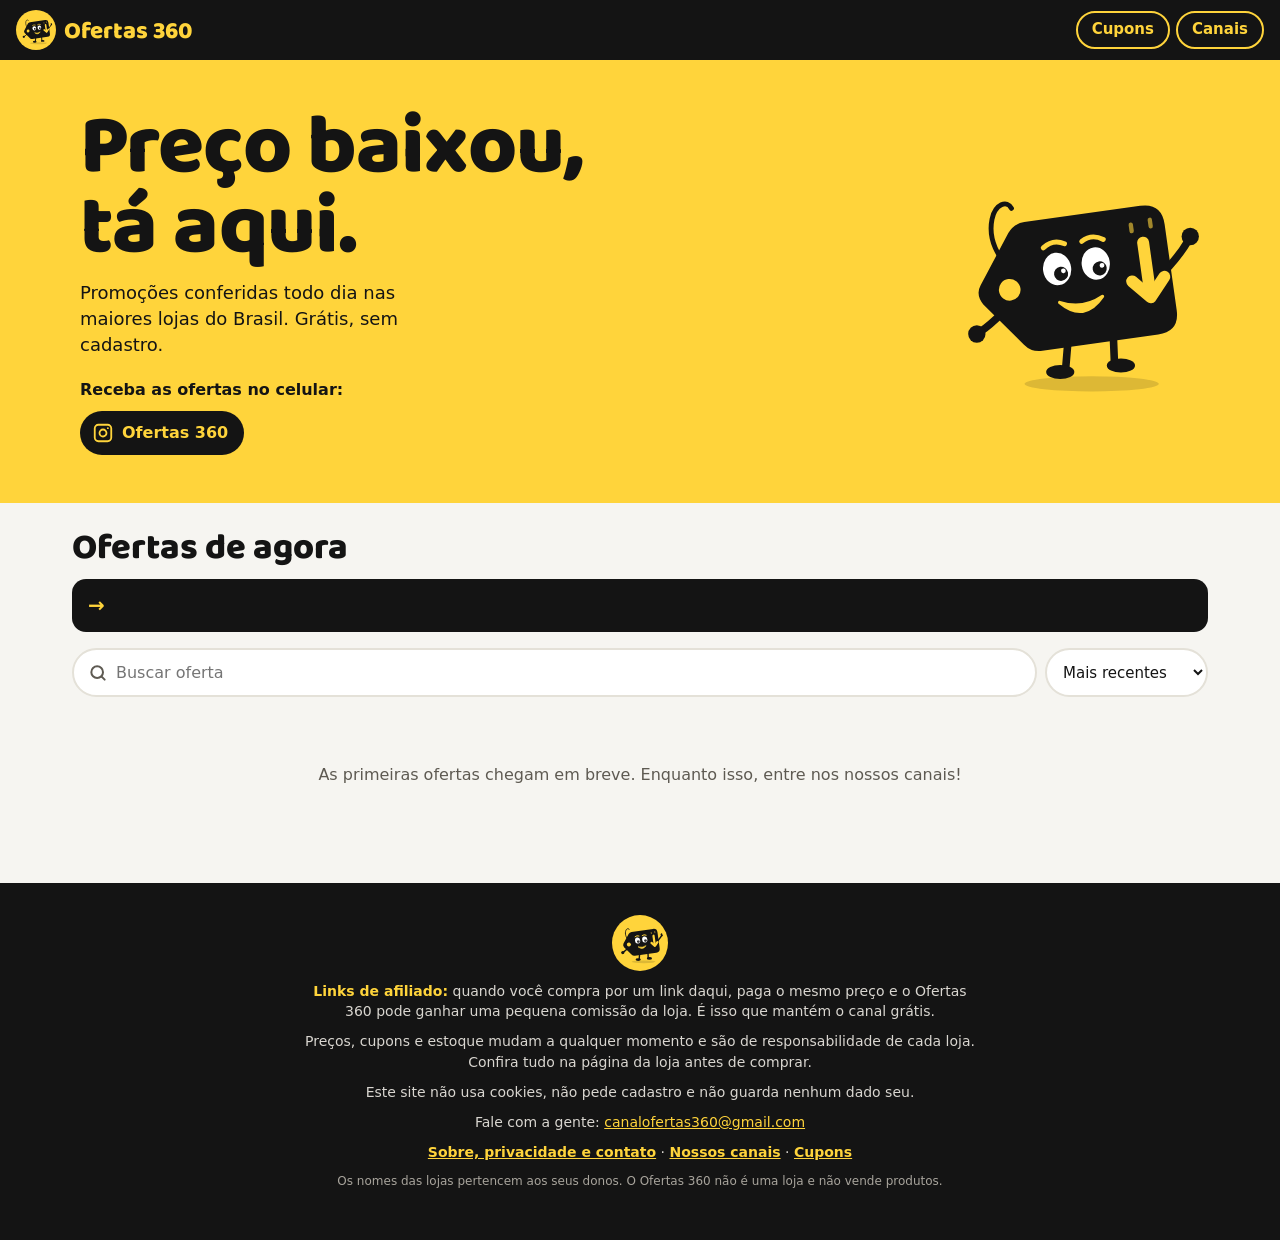
<file: index.html>
<!doctype html>
<html lang="pt-BR">
<head>
<meta charset="utf-8">
<meta name="viewport" content="width=device-width, initial-scale=1">
<meta http-equiv="Content-Security-Policy" content="default-src 'none'; script-src 'self'; style-src 'self'; img-src 'self' https://*.alicdn.com https://*.aliexpress-media.com https://*.aliexpress.com https://*.magazineluiza.com.br https://*.media-amazon.com https://*.mlcdn.com.br https://*.mlstatic.com https://*.shopee.com.br https://*.ssl-images-amazon.com https://*.susercontent.com; font-src 'self'; connect-src 'self'; base-uri 'none'; form-action 'none'; upgrade-insecure-requests">
<meta name="referrer" content="strict-origin-when-cross-origin">
<title>Ofertas 360 | Promoções conferidas todo dia</title>
<meta name="description" content="Promoções de verdade nas maiores lojas do Brasil, conferidas todo dia. Grátis para participar.">
<meta name="theme-color" content="#FFD43B">
<meta property="og:type" content="website">
<meta property="og:locale" content="pt_BR">
<meta property="og:site_name" content="Ofertas 360">
<meta property="og:title" content="Ofertas 360: preço baixou, tá aqui">
<meta property="og:description" content="Promoções de verdade nas maiores lojas do Brasil, conferidas todo dia. Grátis.">
<link rel="canonical" href="https://ofertas360.com.br/">
<meta property="og:url" content="https://ofertas360.com.br/">
<meta property="og:image" content="https://ofertas360.com.br/og.png">
<meta property="og:image:width" content="1200">
<meta property="og:image:height" content="630">
<meta name="twitter:card" content="summary_large_image">
<link rel="icon" href="favicon.svg" type="image/svg+xml">
<link rel="preload" href="fontes/baloo-2-800.woff2" as="font" type="font/woff2" crossorigin>
<link rel="stylesheet" href="estilo.css">
<script src="app.js" defer></script>
</head>
<body data-pagina="ofertas">
<a class="pular" href="#ofertas">Pular para as ofertas</a>

<header class="topo">
  <a class="marca" href="./">
    <img src="etiquetinha.svg" alt="" width="40" height="40">
    <span>Ofertas 360</span>
  </a>
  <nav class="topo-nav" aria-label="Páginas">
    <a class="topo-link" href="cupons.html">Cupons</a>
    <a class="topo-link" href="canais.html">Canais</a>
  </nav>
</header>

<main>
  <section class="capa" aria-labelledby="titulo-capa">
    <div class="capa-texto">
      <h1 id="titulo-capa">Preço baixou,<br>tá aqui.</h1>
      <p>Promoções conferidas todo dia nas maiores lojas do Brasil. Grátis, sem cadastro.</p>
      <p class="capa-chamada">Receba as ofertas no celular:</p>
      <ul class="canais-lista" id="canais-capa" aria-label="Nossos canais"></ul>
    </div>
    <img class="capa-mascote" src="etiquetinha.svg" alt="Etiquetinha, a mascote do Ofertas 360, acenando" width="240" height="240">
  </section>

  <section class="vitrine" id="ofertas" aria-labelledby="titulo-ofertas">
    <div class="vitrine-cabeca">
      <h2 id="titulo-ofertas">Ofertas de agora</h2>
      <p class="atualizado" id="atualizado" aria-live="polite"></p>
    </div>

    <a class="faixa-cupons" id="faixa-cupons" href="cupons.html" hidden></a>
    <div class="ferramentas">
      <label class="busca">
        <span class="visivel-leitor">Buscar oferta</span>
        <svg viewBox="0 0 24 24" aria-hidden="true"><circle cx="11" cy="11" r="7"></circle><path d="M20 20l-3.6-3.6"></path></svg>
        <input id="busca" type="search" placeholder="Buscar oferta" maxlength="60" autocomplete="off" enterkeyhint="search">
      </label>
      <label class="ordem">
        <span class="visivel-leitor">Ordenar por</span>
        <select id="ordem">
          <option value="recentes">Mais recentes</option>
          <option value="desconto">Maior desconto</option>
          <option value="preco">Menor preço</option>
        </select>
      </label>
    </div>
    <div class="temas" id="temas" role="group" aria-label="Filtrar por assunto"></div>

    <p class="aviso-exemplo" id="aviso-exemplo" hidden>Prévia com ofertas de exemplo: os links ainda não levam a produtos de verdade.</p>
    <div class="grade" id="grade" aria-live="polite" aria-busy="true">
      <p class="estado">Carregando ofertas...</p>
    </div>
    <div class="mais">
      <button type="button" id="ver-mais" hidden>Ver mais ofertas</button>
    </div>
    <noscript><p class="estado">Ative o JavaScript para ver as ofertas, ou entre em um dos <a href="canais.html">nossos canais</a>.</p></noscript>
  </section>
</main>

<dialog class="janela" id="janela-cupons" aria-labelledby="janela-titulo">
  <div class="janela-topo">
    <h2 id="janela-titulo">Cupons para este produto</h2>
    <button type="button" class="janela-fechar" id="janela-fechar" aria-label="Fechar">×</button>
  </div>
  <p class="janela-produto" id="janela-produto"></p>
  <div class="janela-lista" id="janela-lista"></div>
  <p class="janela-nota">Copie o código e aplique no carrinho da loja. Cada loja tem suas regras: produtos participantes,
    limite de uso e prazo podem mudar.</p>
  <div class="janela-acoes">
    <a class="janela-todos" id="janela-todos" href="cupons.html">Todos os cupons</a>
    <a class="oferta-botao" id="janela-ir" href="./">Ver oferta</a>
  </div>
</dialog>

<footer class="rodape">
  <img src="etiquetinha.svg" alt="" width="56" height="56">
  <p><strong>Links de afiliado:</strong> quando você compra por um link daqui, paga o mesmo preço e o Ofertas 360 pode ganhar uma pequena comissão da loja. É isso que mantém o canal grátis.</p>
  <p>Preços, cupons e estoque mudam a qualquer momento e são de responsabilidade de cada loja. Confira tudo na página da loja antes de comprar.</p>
  <p>Este site não usa cookies, não pede cadastro e não guarda nenhum dado seu.</p>
  <p class="rodape-contato" id="contato"></p>
  <p class="rodape-links"><a href="sobre.html">Sobre, privacidade e contato</a> · <a href="canais.html">Nossos canais</a> · <a href="cupons.html">Cupons</a></p>
  <p class="rodape-pequeno">Os nomes das lojas pertencem aos seus donos. O Ofertas 360 não é uma loja e não vende produtos.</p>
</footer>
</body>
</html>
</file>
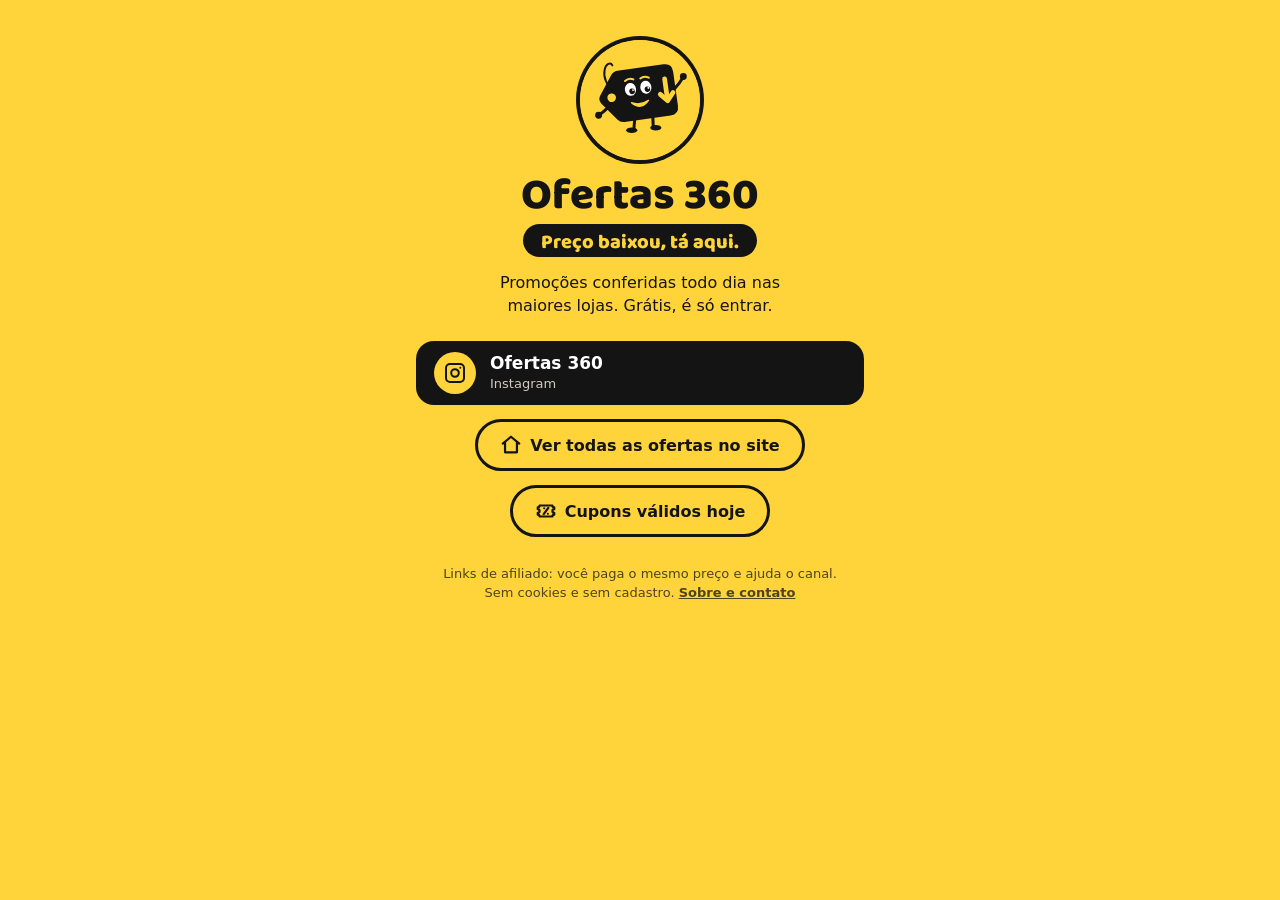
<file: canais.html>
<!doctype html>
<html lang="pt-BR">
<head>
<meta charset="utf-8">
<meta name="viewport" content="width=device-width, initial-scale=1">
<meta http-equiv="Content-Security-Policy" content="default-src 'none'; script-src 'self'; style-src 'self'; img-src 'self'; font-src 'self'; connect-src 'self'; base-uri 'none'; form-action 'none'; upgrade-insecure-requests">
<meta name="referrer" content="strict-origin-when-cross-origin">
<title>Ofertas 360 | Nossos canais</title>
<meta name="description" content="Entre grátis nos canais do Ofertas 360 e receba promoções conferidas todo dia.">
<meta name="theme-color" content="#FFD43B">
<meta property="og:type" content="website">
<meta property="og:locale" content="pt_BR">
<meta property="og:site_name" content="Ofertas 360">
<meta property="og:title" content="Ofertas 360: entre nos nossos canais">
<meta property="og:description" content="Promoções conferidas todo dia, direto no seu celular. Grátis.">
<link rel="canonical" href="https://ofertas360.com.br/canais.html">
<meta property="og:url" content="https://ofertas360.com.br/canais.html">
<meta property="og:image" content="https://ofertas360.com.br/og.png">
<meta property="og:image:width" content="1200">
<meta property="og:image:height" content="630">
<meta name="twitter:card" content="summary_large_image">
<link rel="icon" href="favicon.svg" type="image/svg+xml">
<link rel="preload" href="fontes/baloo-2-800.woff2" as="font" type="font/woff2" crossorigin>
<link rel="stylesheet" href="estilo.css">
<script src="app.js" defer></script>
</head>
<body data-pagina="canais" class="pagina-canais">
<main class="links">
  <img class="links-mascote" src="favicon.svg" alt="Etiquetinha, a mascote do Ofertas 360" width="120" height="120">
  <h1>Ofertas 360</h1>
  <p class="links-frase">Preço baixou, tá aqui.</p>
  <p class="links-texto">Promoções conferidas todo dia nas maiores lojas. Grátis, é só entrar.</p>

  <ul class="links-lista" id="canais-links" aria-label="Nossos canais">
    <li class="estado">Carregando canais...</li>
  </ul>

  <a class="links-site" href="./">
    <svg viewBox="0 0 24 24" aria-hidden="true"><path d="M3 10.5 12 3l9 7.5"></path><path d="M5.5 9v11h13V9"></path></svg>
    Ver todas as ofertas no site
  </a>
  <a class="links-site" href="cupons.html">
    <svg viewBox="0 0 24 24" aria-hidden="true"><path d="M3 8a2 2 0 0 0 2-2h14a2 2 0 0 0 2 2v2a2 2 0 0 0 0 4v2a2 2 0 0 0-2 2H5a2 2 0 0 0-2-2v-2a2 2 0 0 0 0-4Z"></path><path d="M10 9h.01M14 15h.01M14.5 8.5l-5 7"></path></svg>
    Cupons válidos hoje
  </a>
  <noscript><p class="estado">Ative o JavaScript para ver os links dos canais.</p></noscript>
  <p class="links-rodape">Links de afiliado: você paga o mesmo preço e ajuda o canal.<br>Sem cookies e sem cadastro. <a href="sobre.html">Sobre e contato</a></p>
</main>
</body>
</html>
</file>
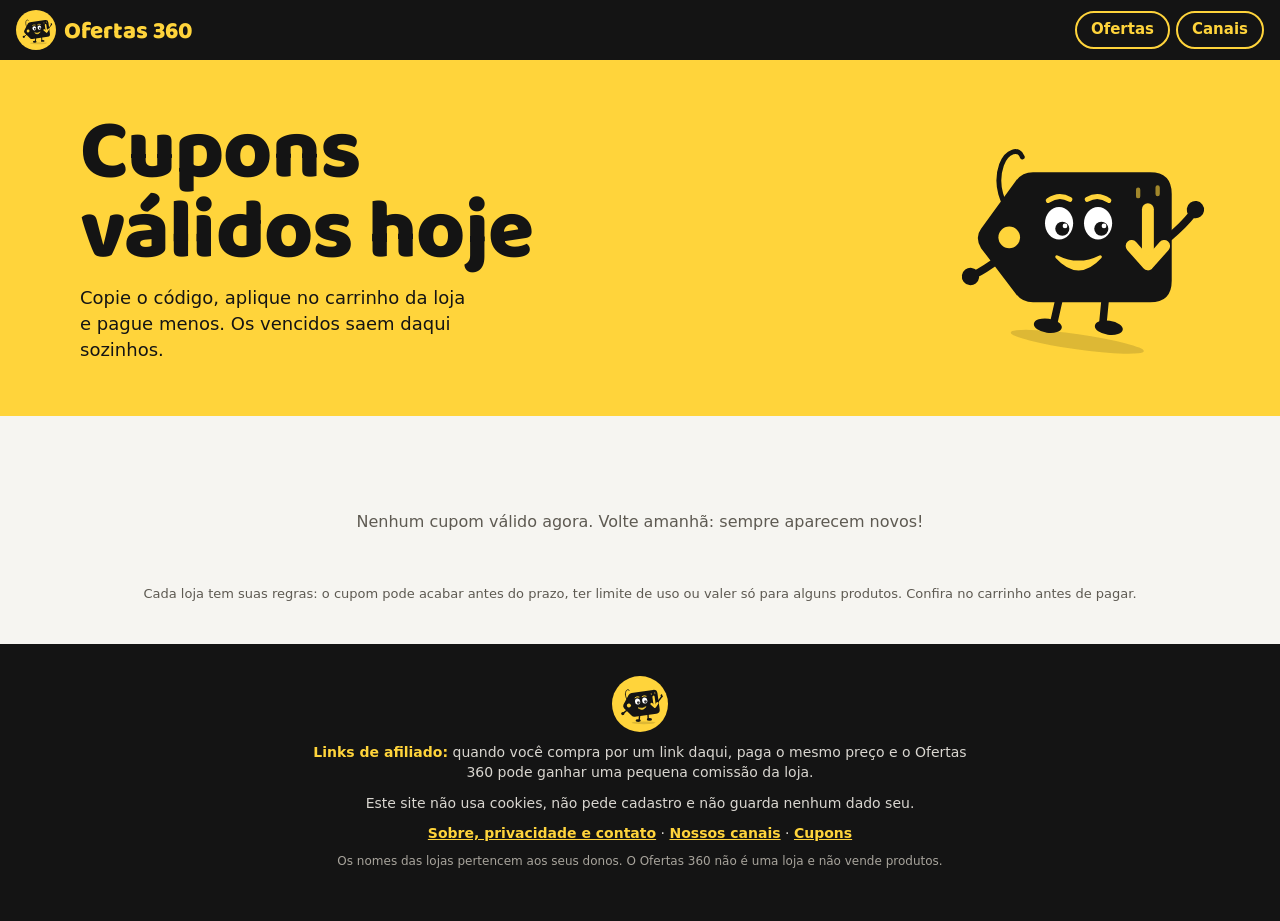
<file: cupons.html>
<!doctype html>
<html lang="pt-BR">
<head>
<meta charset="utf-8">
<meta name="viewport" content="width=device-width, initial-scale=1">
<meta http-equiv="Content-Security-Policy" content="default-src 'none'; script-src 'self'; style-src 'self'; img-src 'self'; font-src 'self'; connect-src 'self'; base-uri 'none'; form-action 'none'; upgrade-insecure-requests">
<meta name="referrer" content="strict-origin-when-cross-origin">
<title>Ofertas 360 | Cupons válidos hoje</title>
<meta name="description" content="Cupons de desconto válidos da Shopee, Amazon, Mercado Livre, Magalu e AliExpress. Copie o código e economize.">
<meta name="theme-color" content="#FFD43B">
<meta property="og:type" content="website">
<meta property="og:locale" content="pt_BR">
<meta property="og:site_name" content="Ofertas 360">
<meta property="og:title" content="Ofertas 360: cupons válidos hoje">
<meta property="og:description" content="Cupons de desconto conferidos das maiores lojas. É só copiar e usar.">
<link rel="canonical" href="https://ofertas360.com.br/cupons.html">
<meta property="og:url" content="https://ofertas360.com.br/cupons.html">
<meta property="og:image" content="https://ofertas360.com.br/og.png">
<meta property="og:image:width" content="1200">
<meta property="og:image:height" content="630">
<meta name="twitter:card" content="summary_large_image">
<link rel="icon" href="favicon.svg" type="image/svg+xml">
<link rel="preload" href="fontes/baloo-2-800.woff2" as="font" type="font/woff2" crossorigin>
<link rel="stylesheet" href="estilo.css">
<script src="app.js" defer></script>
</head>
<body data-pagina="cupons">
<a class="pular" href="#cupons">Pular para os cupons</a>

<header class="topo">
  <a class="marca" href="./">
    <img src="etiquetinha.svg" alt="" width="40" height="40">
    <span>Ofertas 360</span>
  </a>
  <nav class="topo-nav" aria-label="Páginas">
    <a class="topo-link" href="./">Ofertas</a>
    <a class="topo-link" href="canais.html">Canais</a>
  </nav>
</header>

<main>
  <section class="capa capa-cupons" aria-labelledby="titulo-cupons">
    <div class="capa-texto">
      <h1 id="titulo-cupons">Cupons<br>válidos hoje</h1>
      <p>Copie o código, aplique no carrinho da loja e pague menos. Os vencidos saem daqui sozinhos.</p>
    </div>
    <img class="capa-mascote" src="etiquetinha.svg" alt="" width="240" height="240">
  </section>

  <section class="vitrine" id="cupons" aria-label="Lista de cupons">
    <div class="temas" id="lojas-cupom" role="group" aria-label="Filtrar por loja"></div>
    <p class="aviso-exemplo" id="aviso-exemplo" hidden>Prévia com cupons de exemplo: estes códigos não funcionam nas lojas.</p>
    <div class="cupons" id="lista-cupons" aria-live="polite" aria-busy="true">
      <p class="estado">Carregando cupons...</p>
    </div>
    <p class="nota-cupons">Cada loja tem suas regras: o cupom pode acabar antes do prazo, ter limite de uso ou valer só
      para alguns produtos. Confira no carrinho antes de pagar.</p>
    <noscript><p class="estado">Ative o JavaScript para ver os cupons.</p></noscript>
  </section>
</main>

<footer class="rodape">
  <img src="etiquetinha.svg" alt="" width="56" height="56">
  <p><strong>Links de afiliado:</strong> quando você compra por um link daqui, paga o mesmo preço e o Ofertas 360 pode ganhar uma pequena comissão da loja.</p>
  <p>Este site não usa cookies, não pede cadastro e não guarda nenhum dado seu.</p>
  <p class="rodape-links"><a href="sobre.html">Sobre, privacidade e contato</a> · <a href="canais.html">Nossos canais</a> · <a href="cupons.html">Cupons</a></p>
  <p class="rodape-pequeno">Os nomes das lojas pertencem aos seus donos. O Ofertas 360 não é uma loja e não vende produtos.</p>
</footer>
</body>
</html>
</file>
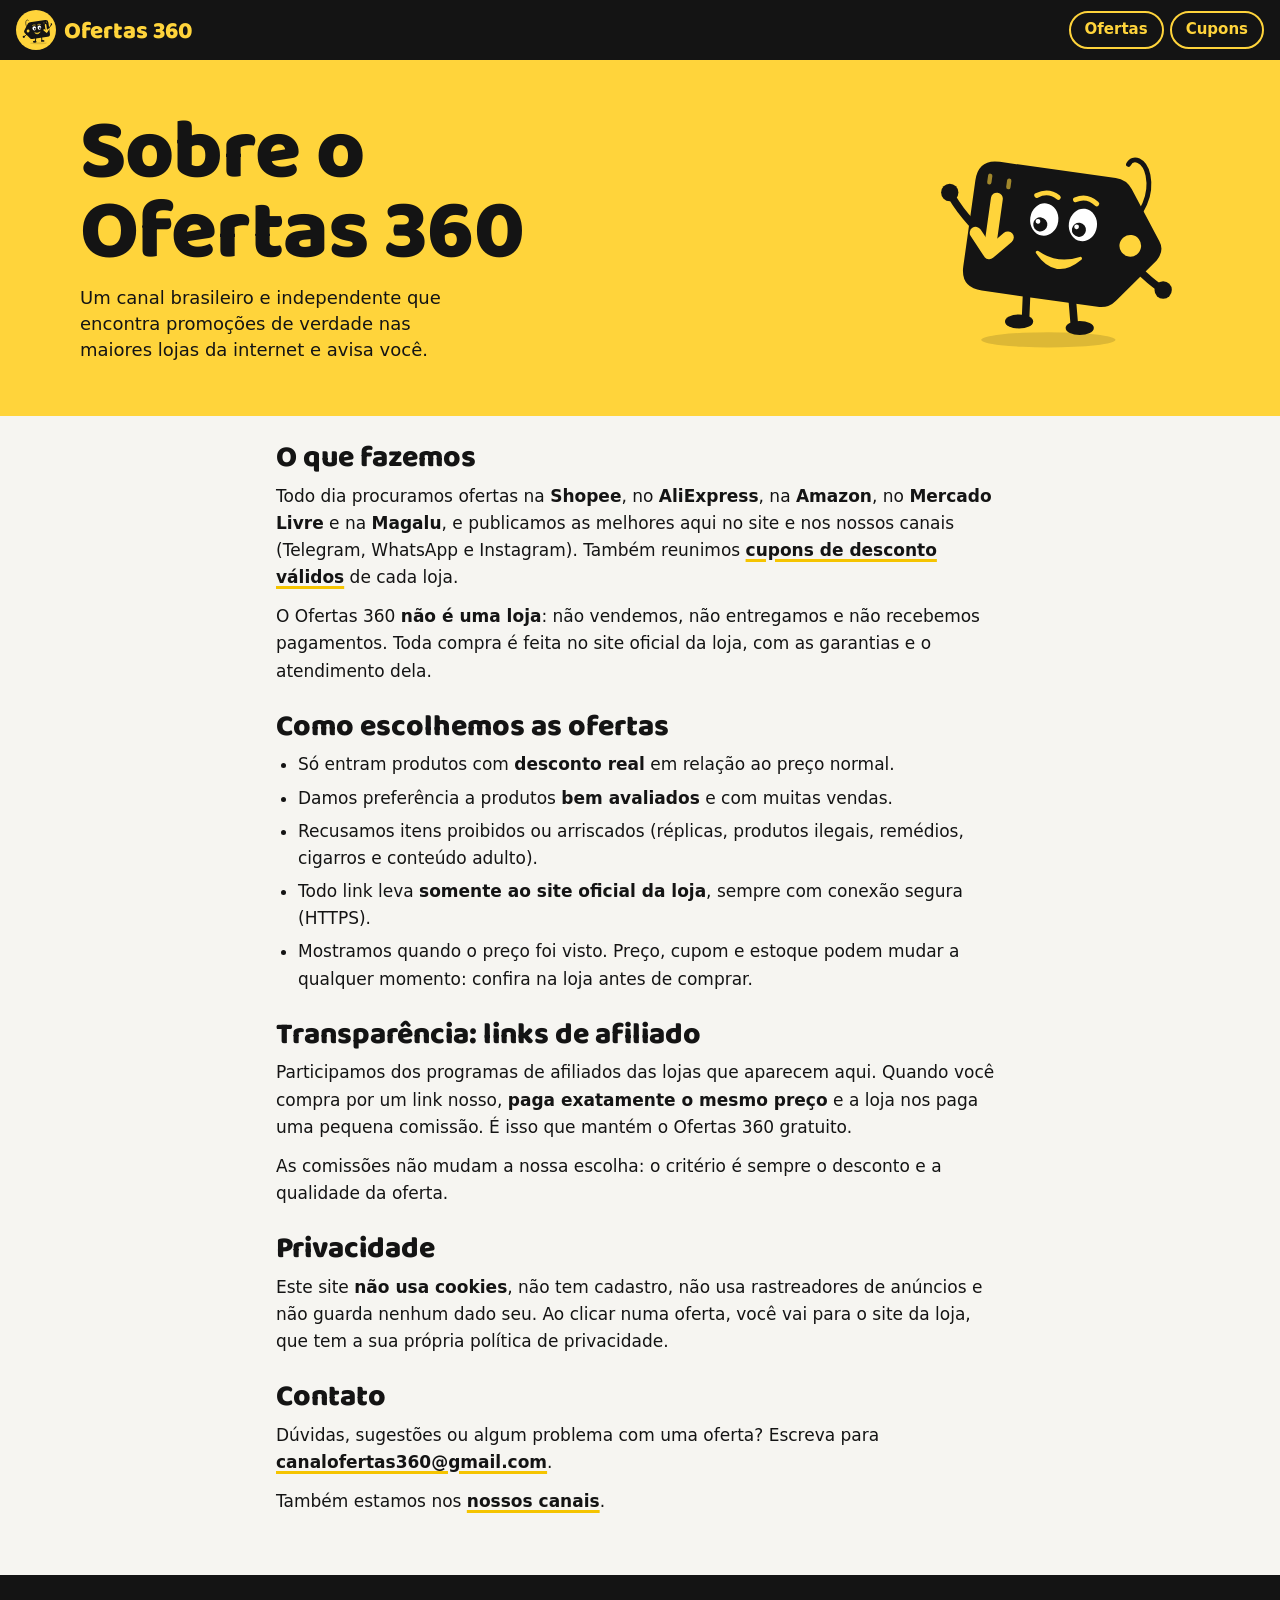
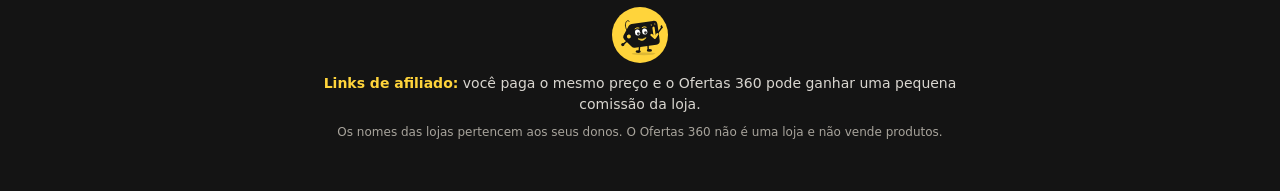
<file: sobre.html>
<!doctype html>
<html lang="pt-BR">
<head>
<meta charset="utf-8">
<meta name="viewport" content="width=device-width, initial-scale=1">
<meta http-equiv="Content-Security-Policy" content="default-src 'none'; script-src 'self'; style-src 'self'; img-src 'self'; font-src 'self'; connect-src 'self'; base-uri 'none'; form-action 'none'; upgrade-insecure-requests">
<meta name="referrer" content="strict-origin-when-cross-origin">
<title>Ofertas 360 | Sobre, transparência e contato</title>
<meta name="description" content="Quem somos, como escolhemos as ofertas, como funcionam os links de afiliado e como falar com o Ofertas 360.">
<meta name="theme-color" content="#FFD43B">
<meta property="og:type" content="website">
<meta property="og:locale" content="pt_BR">
<meta property="og:site_name" content="Ofertas 360">
<meta property="og:title" content="Sobre o Ofertas 360">
<meta property="og:description" content="Promoções conferidas todo dia nas maiores lojas do Brasil.">
<link rel="canonical" href="https://ofertas360.com.br/sobre.html">
<meta property="og:url" content="https://ofertas360.com.br/sobre.html">
<meta property="og:image" content="https://ofertas360.com.br/og.png">
<meta property="og:image:width" content="1200">
<meta property="og:image:height" content="630">
<link rel="icon" href="favicon.svg" type="image/svg+xml">
<link rel="preload" href="fontes/baloo-2-800.woff2" as="font" type="font/woff2" crossorigin>
<link rel="stylesheet" href="estilo.css">
</head>
<body data-pagina="sobre">
<a class="pular" href="#conteudo">Pular para o conteúdo</a>

<header class="topo">
  <a class="marca" href="./">
    <img src="etiquetinha.svg" alt="" width="40" height="40">
    <span>Ofertas 360</span>
  </a>
  <nav class="topo-nav" aria-label="Páginas">
    <a class="topo-link" href="./">Ofertas</a>
    <a class="topo-link" href="cupons.html">Cupons</a>
  </nav>
</header>

<main id="conteudo">
  <section class="capa capa-sobre" aria-labelledby="titulo-sobre">
    <div class="capa-texto">
      <h1 id="titulo-sobre">Sobre o<br>Ofertas 360</h1>
      <p>Um canal brasileiro e independente que encontra promoções de verdade nas maiores lojas da internet e avisa você.</p>
    </div>
    <img class="capa-mascote" src="etiquetinha.svg" alt="Etiquetinha, a mascote do Ofertas 360" width="240" height="240">
  </section>

  <article class="texto-sobre">
    <section>
      <h2>O que fazemos</h2>
      <p>Todo dia procuramos ofertas na <strong>Shopee</strong>, no <strong>AliExpress</strong>, na <strong>Amazon</strong>,
        no <strong>Mercado Livre</strong> e na <strong>Magalu</strong>, e publicamos as melhores aqui no site e nos nossos canais
        (Telegram, WhatsApp e Instagram). Também reunimos <a href="cupons.html">cupons de desconto válidos</a> de cada loja.</p>
      <p>O Ofertas 360 <strong>não é uma loja</strong>: não vendemos, não entregamos e não recebemos pagamentos. Toda compra é feita
        no site oficial da loja, com as garantias e o atendimento dela.</p>
    </section>

    <section>
      <h2>Como escolhemos as ofertas</h2>
      <ul>
        <li>Só entram produtos com <strong>desconto real</strong> em relação ao preço normal.</li>
        <li>Damos preferência a produtos <strong>bem avaliados</strong> e com muitas vendas.</li>
        <li>Recusamos itens proibidos ou arriscados (réplicas, produtos ilegais, remédios, cigarros e conteúdo adulto).</li>
        <li>Todo link leva <strong>somente ao site oficial da loja</strong>, sempre com conexão segura (HTTPS).</li>
        <li>Mostramos quando o preço foi visto. Preço, cupom e estoque podem mudar a qualquer momento: confira na loja antes de comprar.</li>
      </ul>
    </section>

    <section>
      <h2>Transparência: links de afiliado</h2>
      <p>Participamos dos programas de afiliados das lojas que aparecem aqui. Quando você compra por um link nosso, <strong>paga exatamente o mesmo preço</strong>
        e a loja nos paga uma pequena comissão. É isso que mantém o Ofertas 360 gratuito.</p>
      <p>As comissões não mudam a nossa escolha: o critério é sempre o desconto e a qualidade da oferta.</p>
    </section>

    <section>
      <h2>Privacidade</h2>
      <p>Este site <strong>não usa cookies</strong>, não tem cadastro, não usa rastreadores de anúncios e não guarda nenhum dado
        seu. Ao clicar numa oferta, você vai para o site da loja, que tem a sua própria política de privacidade.</p>
    </section>

    <section>
      <h2>Contato</h2>
      <p>Dúvidas, sugestões ou algum problema com uma oferta? Escreva para <a href="mailto:canalofertas360@gmail.com">canalofertas360@gmail.com</a>.</p>
      <p>Também estamos nos <a href="canais.html">nossos canais</a>.</p>
    </section>
  </article>
</main>

<footer class="rodape">
  <img src="etiquetinha.svg" alt="" width="56" height="56">
  <p><strong>Links de afiliado:</strong> você paga o mesmo preço e o Ofertas 360 pode ganhar uma pequena comissão da loja.</p>
  <p class="rodape-pequeno">Os nomes das lojas pertencem aos seus donos. O Ofertas 360 não é uma loja e não vende produtos.</p>
</footer>
</body>
</html>
</file>
<file: estilo.css>
/* Ofertas 360 — site (mobile primeiro) */

@font-face {
  font-family: "Baloo 2";
  src: url("fontes/baloo-2-600.woff2") format("woff2");
  font-weight: 600;
  font-display: swap;
}
@font-face {
  font-family: "Baloo 2";
  src: url("fontes/baloo-2-800.woff2") format("woff2");
  font-weight: 800;
  font-display: swap;
}

:root {
  --amarelo: #FFD43B;
  --amarelo-forte: #F5C400;
  --preto: #141414;
  --fundo: #F6F5F1;
  --cartao: #FFFFFF;
  --texto: #141414;
  --texto-suave: #5E5A52;
  --linha: #E4E1D8;
  --verde: #1E7B3C;
  --titulo: "Baloo 2", ui-rounded, system-ui, sans-serif;
  --corpo: system-ui, -apple-system, "Segoe UI", Roboto, sans-serif;
  --raio: 18px;
  color-scheme: light;
}

@media (prefers-color-scheme: dark) {
  :root {
    --fundo: #101010;
    --cartao: #1B1B1B;
    --texto: #F3F1EC;
    --texto-suave: #ABA69C;
    --linha: #2C2C2C;
    --verde: #5BD07F;
    color-scheme: dark;
  }
}

*, *::before, *::after { box-sizing: border-box; }
html { -webkit-text-size-adjust: 100%; }
body {
  margin: 0;
  background: var(--fundo);
  color: var(--texto);
  font-family: var(--corpo);
  font-size: 16px;
  line-height: 1.45;
}
img { max-width: 100%; display: block; }
a { color: inherit; }
button, input, select { font: inherit; color: inherit; }
h1, h2 { font-family: var(--titulo); font-weight: 800; line-height: 0.95; margin: 0; }

.visivel-leitor {
  position: absolute; width: 1px; height: 1px; overflow: hidden;
  clip: rect(0 0 0 0); white-space: nowrap;
}
.pular {
  position: absolute; left: 12px; top: -60px; z-index: 10;
  background: var(--preto); color: var(--amarelo); padding: 10px 16px; border-radius: 999px;
}
.pular:focus { top: 12px; }
:focus-visible { outline: 3px solid var(--preto); outline-offset: 2px; }
@media (prefers-color-scheme: dark) { :focus-visible { outline-color: var(--amarelo); } }

/* ---------- topo ---------- */
.topo {
  position: sticky; top: 0; z-index: 5;
  display: flex; align-items: center; justify-content: space-between; gap: 12px;
  padding: 10px 16px;
  background: var(--preto); color: var(--amarelo);
}
.marca { display: flex; align-items: center; gap: 8px; text-decoration: none; }
.marca img { width: 40px; height: 40px; filter: drop-shadow(0 0 0 transparent); background: var(--amarelo); border-radius: 50%; padding: 3px; }
.marca span { font-family: var(--titulo); font-weight: 800; font-size: 24px; line-height: 1; padding-top: 4px; }
.topo-nav { display: flex; gap: 6px; }
.topo-link {
  font-weight: 700; font-size: 15px; text-decoration: none; white-space: nowrap;
  border: 2px solid var(--amarelo); border-radius: 999px; padding: 6px 14px;
}
.topo-link:hover { background: var(--amarelo); color: var(--preto); }

/* ---------- capa ---------- */
.capa {
  background: var(--amarelo); color: var(--preto);
  display: grid; grid-template-columns: 1fr; gap: 8px;
  padding: 28px 16px 32px;
  position: relative; overflow: hidden;
}
.capa h1 { font-size: clamp(44px, 12vw, 84px); letter-spacing: -0.01em; }
.capa p { margin: 12px 0 0; font-size: 18px; max-width: 34ch; }
.capa .capa-chamada { font-weight: 700; margin-top: 20px; font-size: 16px; }
.capa-mascote {
  position: absolute; right: -18px; top: 18px; width: 132px; height: 132px;
}
.capa-texto { position: relative; z-index: 1; }
.capa h1, .capa-texto > p:first-of-type { padding-right: 104px; }

.canais-lista { list-style: none; margin: 10px 0 0; padding: 0; display: flex; flex-wrap: wrap; gap: 8px; }
.canal-botao {
  display: inline-flex; align-items: center; gap: 8px;
  min-height: 44px; padding: 8px 16px 8px 12px;
  background: var(--preto); color: var(--amarelo);
  border-radius: 999px; text-decoration: none; font-weight: 700;
}
.canal-botao:hover { transform: translateY(-1px); }
.canal-botao svg { width: 22px; height: 22px; flex: none; fill: none; stroke: currentColor; stroke-width: 2; stroke-linecap: round; stroke-linejoin: round; }

@media (min-width: 760px) {
  .capa { grid-template-columns: 1fr auto; align-items: center; padding: 48px max(24px, calc((100vw - 1120px) / 2)); }
  .capa-mascote { position: static; width: 260px; height: 260px; }
  .capa h1, .capa-texto > p:first-of-type { padding-right: 0; }
}

/* ---------- vitrine ---------- */
.vitrine { max-width: 1168px; margin: 0 auto; padding: 28px 16px 40px; }
.vitrine-cabeca { display: flex; flex-wrap: wrap; align-items: baseline; justify-content: space-between; gap: 4px 16px; }
.vitrine h2 { font-size: 36px; }
.atualizado { margin: 0; color: var(--texto-suave); font-size: 14px; }

.ferramentas { display: flex; gap: 8px; margin-top: 16px; }
.busca {
  flex: 1; min-width: 0; display: flex; align-items: center; gap: 8px;
  background: var(--cartao); border: 2px solid var(--linha); border-radius: 999px; padding: 0 14px;
}
.busca:focus-within { border-color: var(--texto); }
.busca svg { width: 20px; height: 20px; flex: none; fill: none; stroke: var(--texto-suave); stroke-width: 2.4; stroke-linecap: round; }
.busca input { flex: 1; min-width: 0; border: 0; background: transparent; padding: 11px 0; outline: none; font-size: 16px; }
.ordem select {
  height: 100%; min-height: 48px; border: 2px solid var(--linha); border-radius: 999px;
  background: var(--cartao); padding: 0 12px; font-size: 15px; max-width: 46vw;
}

.temas { display: flex; gap: 8px; overflow-x: auto; padding: 14px 0 4px; scrollbar-width: none; }
.temas::-webkit-scrollbar { display: none; }
.tema {
  flex: none; min-height: 40px; padding: 6px 16px; border-radius: 999px; cursor: pointer;
  border: 2px solid var(--linha); background: var(--cartao); font-weight: 700; font-size: 15px;
}
.tema[aria-pressed="true"] { background: var(--preto); border-color: var(--preto); color: var(--amarelo); }
@media (prefers-color-scheme: dark) {
  .tema[aria-pressed="true"] { background: var(--amarelo); border-color: var(--amarelo); color: var(--preto); }
}

.aviso-exemplo {
  margin: 14px 0 0; padding: 10px 14px; border-radius: 12px;
  background: #FFF3BF; color: #5C4A00; font-size: 14px; font-weight: 600;
}

.grade {
  display: grid; gap: 12px; margin-top: 16px;
  grid-template-columns: repeat(2, minmax(0, 1fr));
}
@media (min-width: 720px) { .grade { grid-template-columns: repeat(3, minmax(0, 1fr)); gap: 16px; } }
@media (min-width: 1000px) { .grade { grid-template-columns: repeat(4, minmax(0, 1fr)); } }
.estado { grid-column: 1 / -1; text-align: center; color: var(--texto-suave); padding: 32px 8px; margin: 0; }

.oferta {
  display: flex; flex-direction: column; min-width: 0;
  background: var(--cartao); border: 1px solid var(--linha); border-radius: var(--raio); overflow: hidden;
}
.oferta-foto { position: relative; aspect-ratio: 1; background: #FFFFFF; }
.oferta-foto img { width: 100%; height: 100%; object-fit: contain; }
.oferta-sem-foto { width: 100%; height: 100%; display: grid; place-items: center; background: var(--amarelo); }
.oferta-sem-foto img { width: 60%; height: 60%; }
.selo {
  position: absolute; left: 8px; top: 8px;
  background: var(--preto); color: var(--amarelo);
  font-family: var(--titulo); font-weight: 800; font-size: 18px; line-height: 1;
  padding: 7px 10px 3px; border-radius: 999px;
}
.oferta-corpo { display: flex; flex-direction: column; gap: 4px; padding: 10px 12px 12px; flex: 1; }
.oferta-loja { font-size: 12px; font-weight: 700; color: var(--texto-suave); text-transform: uppercase; letter-spacing: 0.04em; }
.oferta-titulo {
  margin: 0; font-size: 14px; line-height: 1.3; font-weight: 500;
  display: -webkit-box; -webkit-line-clamp: 2; -webkit-box-orient: vertical; overflow: hidden;
  min-height: 2.6em;
}
.oferta-de { margin-top: 4px; font-size: 13px; color: var(--texto-suave); text-decoration: line-through; min-height: 1.2em; }
.oferta-preco { font-family: var(--titulo); font-weight: 800; font-size: 26px; line-height: 1; }
.oferta-cupom {
  align-self: flex-start; margin-top: 4px; font-size: 12px; font-weight: 700;
  border: 1.5px dashed var(--verde); color: var(--verde); border-radius: 8px; padding: 2px 8px;
  word-break: break-all;
}
.oferta-quando { font-size: 12px; color: var(--texto-suave); margin-top: auto; padding-top: 6px; }
.oferta-botao {
  margin-top: 8px; display: flex; align-items: center; justify-content: center; gap: 6px;
  min-height: 44px; border-radius: 12px; text-decoration: none; font-weight: 800;
  background: var(--amarelo); color: var(--preto);
}
.oferta-botao:hover { background: var(--amarelo-forte); }
.oferta-botao svg { width: 18px; height: 18px; fill: none; stroke: currentColor; stroke-width: 2.4; stroke-linecap: round; stroke-linejoin: round; }

@media (min-width: 720px) {
  .oferta-titulo { font-size: 15px; }
  .oferta-preco { font-size: 30px; }
}

.mais { display: flex; justify-content: center; margin-top: 24px; }
.mais button {
  min-height: 48px; padding: 0 28px; border-radius: 999px; cursor: pointer;
  border: 2px solid var(--texto); background: transparent; font-weight: 800;
}
.mais button:hover { background: var(--texto); color: var(--fundo); }

/* ---------- rodapé ---------- */
.rodape {
  background: var(--preto); color: #D9D6D0; font-size: 14px;
  padding: 32px 16px 40px; text-align: center;
}
.rodape > * { max-width: 680px; margin-left: auto; margin-right: auto; }
.rodape img { width: 56px; height: 56px; margin-bottom: 8px; background: var(--amarelo); border-radius: 50%; padding: 4px; }
.rodape p { margin: 10px auto; }
.rodape strong { color: var(--amarelo); }
.rodape a { color: var(--amarelo); }
.rodape-pequeno { font-size: 12px; color: #A8A49C; }

/* ---------- página de canais (link da bio) ---------- */
.pagina-canais { background: var(--amarelo); color: var(--preto); min-height: 100vh; }
.links {
  max-width: 480px; margin: 0 auto; padding: 40px 16px 32px;
  display: flex; flex-direction: column; align-items: center; text-align: center;
}
.links-mascote { width: 120px; height: 120px; border-radius: 50%; box-shadow: 0 0 0 4px var(--preto); }
.links h1 { font-size: 44px; margin-top: 16px; }
.links-frase { margin: 6px 0 0; font-family: var(--titulo); font-weight: 800; font-size: 20px; background: var(--preto); color: var(--amarelo); border-radius: 999px; padding: 4px 18px 0; }
.links-texto { margin: 14px 0 0; font-size: 16px; max-width: 32ch; }
.links-lista { list-style: none; margin: 24px 0 0; padding: 0; width: 100%; display: flex; flex-direction: column; gap: 12px; }
.links-lista .estado { color: var(--preto); opacity: 0.7; padding: 16px; }
.link-canal {
  display: flex; align-items: center; gap: 14px; text-align: left;
  min-height: 64px; padding: 10px 18px; border-radius: 18px;
  background: var(--preto); color: #FFFFFF; text-decoration: none;
}
.link-canal:hover { transform: translateY(-2px); }
.link-canal .icone {
  flex: none; width: 42px; height: 42px; border-radius: 50%;
  background: var(--amarelo); color: var(--preto); display: grid; place-items: center;
}
.link-canal svg { width: 24px; height: 24px; fill: none; stroke: currentColor; stroke-width: 2; stroke-linecap: round; stroke-linejoin: round; }
.link-canal .nome { font-weight: 800; font-size: 17px; line-height: 1.2; }
.link-canal .tipo { display: block; font-size: 13px; color: #CFCBC2; font-weight: 500; }
.links-site {
  margin-top: 14px; display: inline-flex; align-items: center; gap: 8px;
  min-height: 52px; padding: 0 22px; border-radius: 999px;
  border: 3px solid var(--preto); color: var(--preto); text-decoration: none; font-weight: 800;
}
.links-site svg { width: 22px; height: 22px; fill: none; stroke: currentColor; stroke-width: 2.4; stroke-linecap: round; stroke-linejoin: round; }
.links-site:hover { background: var(--preto); color: var(--amarelo); }
.links-rodape { margin-top: 28px; font-size: 13px; opacity: 0.75; }
.pagina-canais :focus-visible { outline-color: var(--preto); }

@media (prefers-reduced-motion: reduce) {
  * { transition: none !important; }
  .canal-botao:hover, .link-canal:hover { transform: none; }
}

/* ---------- cupons ---------- */
.faixa-cupons {
  display: flex; align-items: center; justify-content: space-between; gap: 12px; margin-top: 14px;
  padding: 12px 16px; border-radius: 14px; text-decoration: none; font-weight: 700;
  background: var(--preto); color: var(--amarelo);
}
.faixa-cupons::after { content: "→"; font-size: 20px; }
@media (prefers-color-scheme: dark) { .faixa-cupons { background: var(--amarelo); color: var(--preto); } }

.capa-cupons .capa-mascote { transform: rotate(8deg); }
.cupons { display: grid; gap: 12px; margin-top: 16px; grid-template-columns: minmax(0, 1fr); }
@media (min-width: 720px) { .cupons { grid-template-columns: repeat(2, minmax(0, 1fr)); gap: 16px; } }
@media (min-width: 1040px) { .cupons { grid-template-columns: repeat(3, minmax(0, 1fr)); } }
.cupom {
  display: flex; flex-direction: column; gap: 8px; padding: 16px;
  background: var(--cartao); border: 1px solid var(--linha); border-radius: var(--raio);
  border-left: 8px solid var(--amarelo);
}
.cupom-topo { display: flex; justify-content: space-between; align-items: baseline; gap: 8px; }
.cupom-loja { font-size: 13px; font-weight: 800; text-transform: uppercase; letter-spacing: 0.04em; color: var(--texto-suave); }
.cupom-validade { font-size: 13px; color: var(--texto-suave); white-space: nowrap; }
.cupom-validade.hoje { color: #B3261E; font-weight: 800; }
@media (prefers-color-scheme: dark) { .cupom-validade.hoje { color: #FF8A80; } }
.cupom-desconto { font-family: var(--titulo); font-weight: 800; font-size: 34px; line-height: 1; }
.cupom-descricao { margin: 0; font-size: 15px; }
.cupom-minimo { font-size: 13px; color: var(--texto-suave); }
.cupom-codigo { display: flex; gap: 8px; margin-top: 4px; }
.cupom-codigo code {
  flex: 1; min-width: 0; display: flex; align-items: center; justify-content: center;
  border: 2px dashed var(--texto); border-radius: 12px; padding: 8px 10px;
  font-family: ui-monospace, "SF Mono", Consolas, monospace; font-size: 18px; font-weight: 800; letter-spacing: 0.06em;
  overflow-wrap: anywhere; user-select: all;
}
.cupom-copiar {
  flex: none; min-height: 48px; padding: 0 16px; border-radius: 12px; border: 0; cursor: pointer;
  background: var(--preto); color: var(--amarelo); font-weight: 800;
}
@media (prefers-color-scheme: dark) { .cupom-copiar { background: var(--amarelo); color: var(--preto); } }
.cupom-copiar.copiado { background: #1E7B3C; color: #FFFFFF; }
.cupom-automatico { font-weight: 700; font-size: 14px; color: var(--verde); }
.cupom .oferta-botao { margin-top: 4px; }
.nota-cupons { margin: 20px 0 0; font-size: 13px; color: var(--texto-suave); text-align: center; }
.marca span { white-space: nowrap; }
@media (max-width: 440px) {
  .topo { padding: 10px 12px; gap: 8px; }
  .marca { gap: 6px; }
  .marca img { width: 34px; height: 34px; }
  .marca span { font-size: 21px; }
  .topo-link { padding: 5px 11px; font-size: 14px; border-width: 2px; }
}
@media (max-width: 350px) { .marca span { font-size: 18px; } .topo-link { padding: 4px 8px; font-size: 13px; } }

/* ---------- cupons dentro da oferta ---------- */
.oferta-cupons {
  margin-top: 6px; display: inline-flex; align-items: center; gap: 6px; align-self: flex-start;
  min-height: 34px; padding: 4px 12px 4px 8px; border-radius: 999px; cursor: pointer;
  border: 2px dashed var(--verde); background: transparent; color: var(--verde); font-weight: 800; font-size: 13px;
}
.oferta-cupons svg { width: 18px; height: 18px; fill: none; stroke: currentColor; stroke-width: 2; stroke-linecap: round; stroke-linejoin: round; }
.oferta-cupons:hover { background: color-mix(in srgb, var(--verde) 10%, transparent); }

.janela {
  width: min(460px, calc(100% - 32px)); max-height: 86vh; padding: 0; border: 0; border-radius: 22px;
  background: var(--cartao); color: var(--texto); box-shadow: 0 20px 60px rgb(0 0 0 / 35%);
}
.janela::backdrop { background: rgb(0 0 0 / 55%); }
.janela-topo { display: flex; align-items: center; justify-content: space-between; gap: 12px; padding: 18px 18px 0; }
.janela-topo h2 { font-size: 26px; }
.janela-fechar {
  flex: none; width: 44px; height: 44px; border-radius: 50%; border: 0; cursor: pointer;
  background: var(--fundo); font-size: 26px; line-height: 1;
}
.janela-produto { margin: 6px 18px 0; font-size: 14px; color: var(--texto-suave); }
.janela-lista { display: flex; flex-direction: column; gap: 10px; padding: 14px 18px 0; }
.cupom-mini { border: 1px solid var(--linha); border-left: 6px solid var(--amarelo); border-radius: 14px; padding: 12px; display: flex; flex-direction: column; gap: 6px; }
.cupom-mini.nao-vale { opacity: 0.8; border-left-color: var(--linha); }
.cupom-mini-topo { display: flex; align-items: baseline; justify-content: space-between; gap: 8px; flex-wrap: wrap; }
.cupom-mini-desconto { font-family: var(--titulo); font-weight: 800; font-size: 24px; line-height: 1; }
.selo-vale { font-size: 12px; font-weight: 800; color: var(--verde); }
.selo-falta { font-size: 12px; font-weight: 700; color: var(--texto-suave); }
.cupom-mini p { margin: 0; font-size: 14px; }
.cupom-mini .cupom-codigo code { font-size: 16px; padding: 6px 8px; }
.cupom-mini .cupom-copiar { min-height: 44px; }
.cupom-mini-link { font-weight: 700; font-size: 14px; color: var(--verde); }
.janela-nota { margin: 12px 18px 0; font-size: 12px; color: var(--texto-suave); }
.janela-acoes { display: flex; gap: 10px; align-items: center; padding: 14px 18px 18px; }
.janela-acoes .oferta-botao { flex: 1; margin: 0; }
.janela-todos { font-weight: 700; font-size: 14px; white-space: nowrap; }

/* ---------- página sobre ---------- */
.texto-sobre { max-width: 760px; margin: 0 auto; padding: 28px 16px 48px; }
.texto-sobre section + section { margin-top: 28px; }
.texto-sobre h2 { font-size: 30px; margin-bottom: 10px; }
.texto-sobre p { margin: 0 0 12px; font-size: 17px; line-height: 1.6; }
.texto-sobre ul { margin: 0; padding-left: 22px; font-size: 17px; line-height: 1.6; }
.texto-sobre li + li { margin-top: 6px; }
.texto-sobre a { color: inherit; font-weight: 700; text-decoration-color: var(--amarelo-forte); text-decoration-thickness: 3px; text-underline-offset: 3px; }
.capa-sobre .capa-mascote { transform: scaleX(-1); }
.rodape-links a { color: var(--amarelo); font-weight: 700; }
.links-rodape a { color: inherit; font-weight: 700; }
</file>
